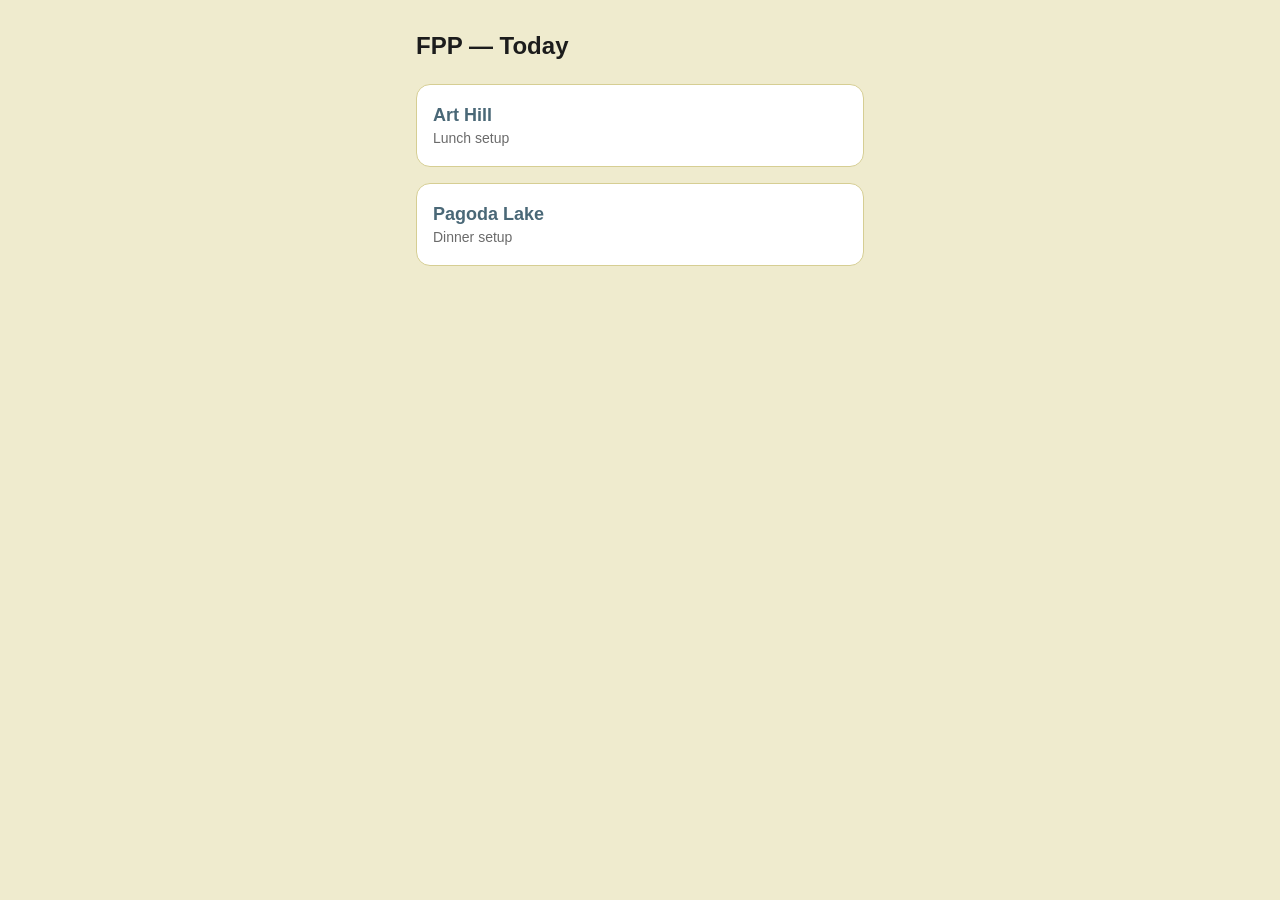
<file: index.html>
<!DOCTYPE html>
<html lang="en">
<head>
<meta charset="utf-8">
<meta name="viewport" content="width=device-width, initial-scale=1">
<title>FPP Today</title>
<style>
body { font-family: -apple-system, sans-serif; background: #EFEBCE; color: #1C1C1C; padding: 2rem 1.5rem; max-width: 28rem; margin: 0 auto; }
h1 { font-size: 1.5rem; margin: 0 0 1.5rem; }
a { display: block; background: white; border: 1px solid #D6CE93; border-radius: 14px; padding: 1.25rem 1rem; margin-bottom: 1rem; text-decoration: none; color: #4A6877; font-weight: 700; font-size: 1.125rem; }
a small { display: block; color: #6B6B6B; font-weight: 400; font-size: 0.875rem; margin-top: 0.25rem; }
</style>
</head>
<body>
<h1>FPP — Today</h1>
<a href="/ah/">Art Hill <small>Lunch setup</small></a>
<a href="/pl/">Pagoda Lake <small>Dinner setup</small></a>
</body>
</html>
</file>
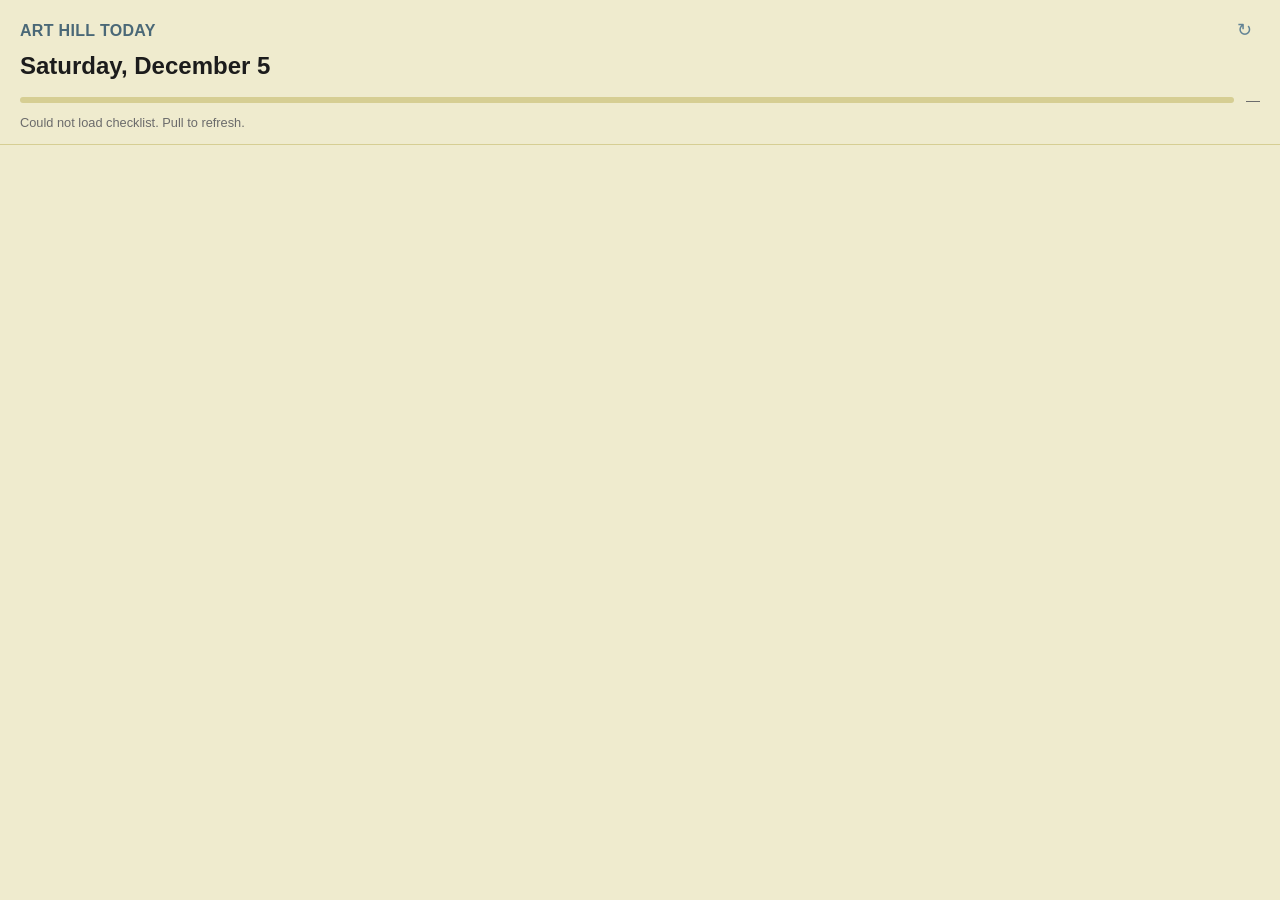
<file: ah/index.html>
<!DOCTYPE html>
<html lang="en">
<head>
<meta charset="utf-8">
<meta name="viewport" content="width=device-width, initial-scale=1, viewport-fit=cover">
<meta name="theme-color" content="#EFEBCE">
<meta name="apple-mobile-web-app-capable" content="yes">
<meta name="apple-mobile-web-app-status-bar-style" content="default">
<meta name="robots" content="noindex">
<title>Art Hill Today</title>
<link rel="stylesheet" href="/app.css">
<link rel="stylesheet" href="brand.css">
</head>
<body>
  <header>
    <div class="brand-row">
      <div id="brand">—</div>
      <button id="refresh" aria-label="Refresh">↻</button>
    </div>
    <h1 id="date">—</h1>
    <div class="progress-row">
      <div class="progress-track"><div id="progress-bar"></div></div>
      <span id="progress-text">—</span>
    </div>
    <div id="status">Loading…</div>
  </header>
  <main id="main"></main>
  <script src="config.js"></script>
  <script src="/app.js"></script>
</body>
</html>
</file>
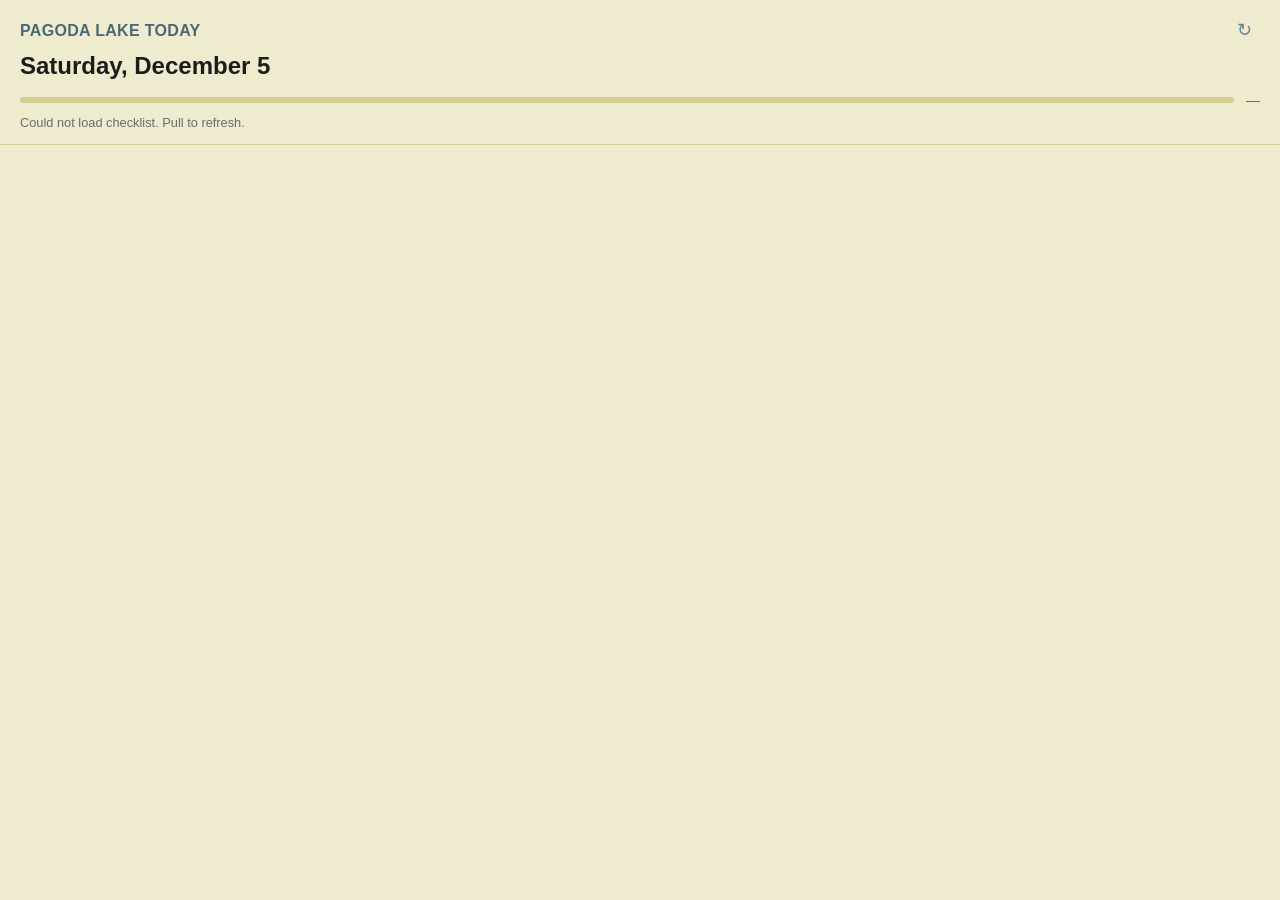
<file: pl/index.html>
<!DOCTYPE html>
<html lang="en">
<head>
<meta charset="utf-8">
<meta name="viewport" content="width=device-width, initial-scale=1, viewport-fit=cover">
<meta name="theme-color" content="#EFEBCE">
<meta name="apple-mobile-web-app-capable" content="yes">
<meta name="apple-mobile-web-app-status-bar-style" content="default">
<meta name="robots" content="noindex">
<title>Pagoda Lake Today</title>
<link rel="stylesheet" href="/app.css">
<link rel="stylesheet" href="brand.css">
</head>
<body>
  <header>
    <div class="brand-row">
      <div id="brand">—</div>
      <button id="refresh" aria-label="Refresh">↻</button>
    </div>
    <h1 id="date">—</h1>
    <div class="progress-row">
      <div class="progress-track"><div id="progress-bar"></div></div>
      <span id="progress-text">—</span>
    </div>
    <div id="status">Loading…</div>
  </header>
  <main id="main"></main>
  <script src="config.js"></script>
  <script src="/app.js"></script>
</body>
</html>
</file>
<file: app.css>
/* app.css — shared base. Brand colors injected per-page via brand.css. */
:root {
  --bg: #FAF7F2;
  --surface: #FFFFFF;
  --text: #1C1C1C;
  --text-muted: #6B6B6B;
  --accent: #628395;
  --accent-strong: #4A6877;
  --border: #E6E1D8;
  --done-bg: #F3EFE6;
}

* { box-sizing: border-box; -webkit-tap-highlight-color: transparent; }
html, body { margin: 0; padding: 0; }
body {
  font-family: -apple-system, BlinkMacSystemFont, 'Segoe UI', Roboto, sans-serif;
  background: var(--bg);
  color: var(--text);
  font-size: 17px;
  line-height: 1.4;
  padding-bottom: 4rem;
}

header {
  position: sticky;
  top: 0;
  background: var(--bg);
  border-bottom: 1px solid var(--border);
  padding: 1rem 1.25rem 0.75rem;
  z-index: 10;
}

.brand-row {
  display: flex;
  align-items: baseline;
  justify-content: space-between;
  gap: 1rem;
}

#brand {
  font-size: 1rem;
  font-weight: 700;
  letter-spacing: 0.02em;
  color: var(--accent-strong);
  text-transform: uppercase;
}

#refresh {
  background: transparent;
  border: 0;
  font-size: 1.1rem;
  color: var(--accent);
  cursor: pointer;
  padding: 0.25rem 0.5rem;
}

#date {
  margin: 0.25rem 0 0.5rem;
  font-size: 1.5rem;
  font-weight: 700;
}

.progress-row {
  display: flex;
  align-items: center;
  gap: 0.75rem;
  font-size: 0.875rem;
  color: var(--text-muted);
}

.progress-track {
  flex: 1;
  height: 6px;
  background: var(--border);
  border-radius: 999px;
  overflow: hidden;
}

#progress-bar {
  height: 100%;
  width: 0;
  background: var(--accent);
  transition: width 0.2s ease;
}

#status {
  font-size: 0.8rem;
  color: var(--text-muted);
  padding: 0.25rem 0 0;
}

main {
  padding: 0.5rem 1.25rem 2rem;
}

.section {
  margin: 1.5rem 0 0.5rem;
  font-size: 0.8rem;
  text-transform: uppercase;
  letter-spacing: 0.08em;
  font-weight: 700;
  color: var(--text-muted);
}

.list {
  list-style: none;
  margin: 0;
  padding: 0;
  background: var(--surface);
  border: 1px solid var(--border);
  border-radius: 14px;
  overflow: hidden;
}

.item {
  border-bottom: 1px solid var(--border);
}

.item:last-child {
  border-bottom: none;
}

.item label {
  display: flex;
  align-items: flex-start;
  gap: 0.875rem;
  padding: 1rem 1rem;
  cursor: pointer;
  min-height: 56px;
}

.item input[type="checkbox"] {
  appearance: none;
  -webkit-appearance: none;
  width: 26px;
  height: 26px;
  min-width: 26px;
  border: 2px solid var(--accent);
  border-radius: 6px;
  margin: 0;
  cursor: pointer;
  display: grid;
  place-items: center;
  background: var(--surface);
}

.item input[type="checkbox"]:checked {
  background: var(--accent);
  border-color: var(--accent);
}

.item input[type="checkbox"]:checked::after {
  content: '✓';
  color: white;
  font-size: 18px;
  font-weight: 700;
}

.item .text {
  flex: 1;
  display: flex;
  flex-direction: column;
  gap: 0.125rem;
}

.item-title {
  font-size: 1.0625rem;
  font-weight: 500;
}

.item-notes {
  font-size: 0.875rem;
  color: var(--text-muted);
}

.item.done {
  background: var(--done-bg);
}

.item.done .item-title {
  text-decoration: line-through;
  color: var(--text-muted);
}

.empty {
  text-align: center;
  color: var(--text-muted);
  padding: 3rem 1rem;
}
</file>
<file: ah/brand.css>
/* FPP brand overrides — cream / gold / slate blue */
:root {
  --bg: #EFEBCE;
  --surface: #FFFFFF;
  --text: #1C1C1C;
  --text-muted: #6B6B6B;
  --accent: #628395;
  --accent-strong: #4A6877;
  --border: #D6CE93;
  --done-bg: #E8E2BC;
}
</file>
<file: pl/brand.css>
/* FPP brand overrides — cream / gold / slate blue */
:root {
  --bg: #EFEBCE;
  --surface: #FFFFFF;
  --text: #1C1C1C;
  --text-muted: #6B6B6B;
  --accent: #628395;
  --accent-strong: #4A6877;
  --border: #D6CE93;
  --done-bg: #E8E2BC;
}
</file>
